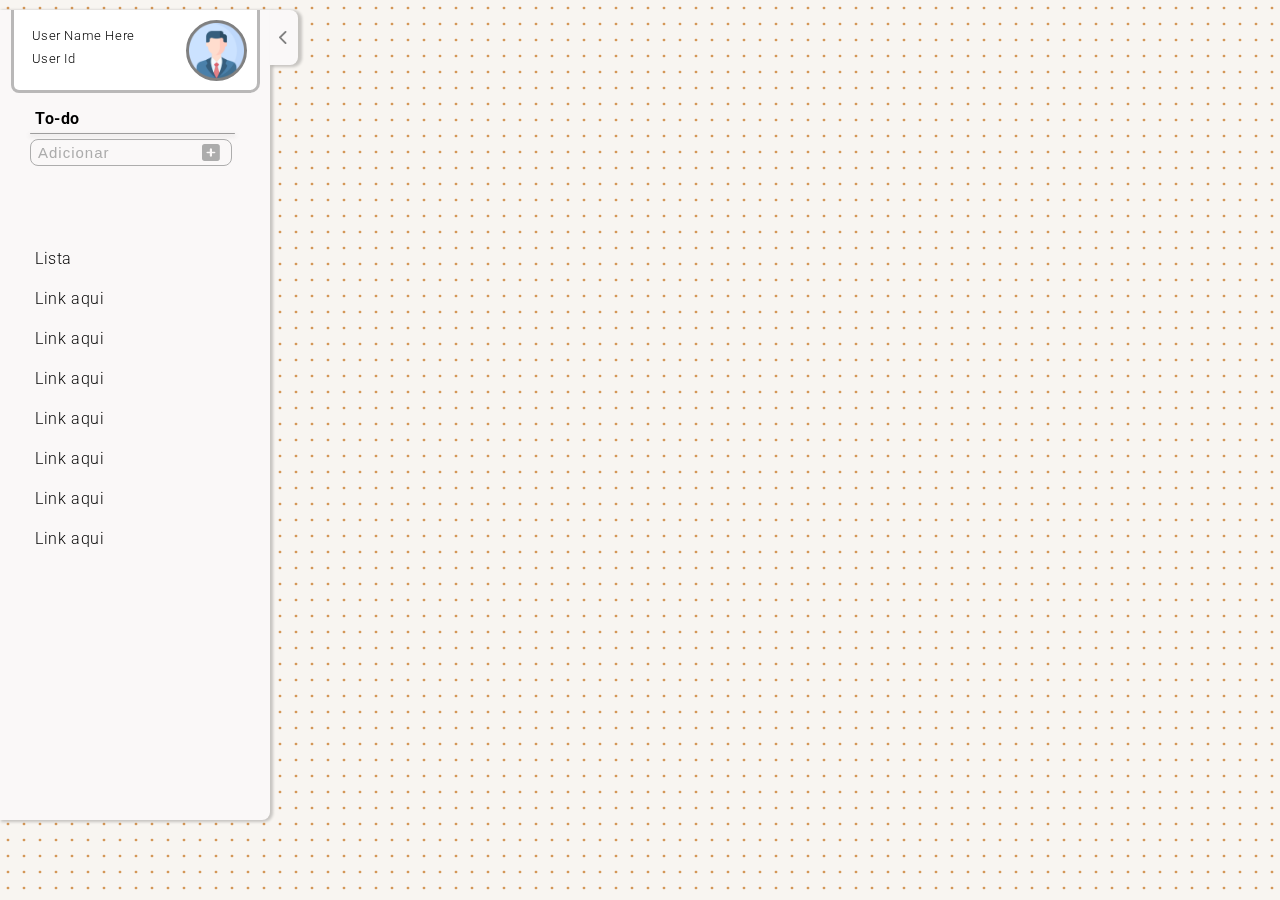
<file: View/index.html>
<!DOCTYPE html>
<html lang="en">
<head>
    <meta charset="UTF-8">
    <meta name="viewport" content="initial-scale=1.0">
    <meta name="viewport" content="initial-scale=1.0">
    <title>OrganizeIt</title>
    <link rel="icon" href="../img/LogoProvisoria.png" type="image/x-icon">
    <link href="../styles/style.css" rel="stylesheet" type="text/css"> 
    <link rel="preconnect" href="https://fonts.googleapis.com">
    <link rel="preconnect" href="https://fonts.gstatic.com" crossorigin>
    <link href="https://fonts.googleapis.com/css2?family=Roboto:ital,wght@0,100;0,300;0,400;0,500;0,700;0,900;1,100;1,300;1,400;1,500;1,700;1,900&display=swap" rel="stylesheet">
    <link href="https://cdnjs.cloudflare.com/ajax/libs/font-awesome/6.0.0-beta3/css/all.min.css" rel="stylesheet">
    <script src="../scripts/Script.js"></script>

</head>
<body>

    <div id="Background-Container">           
    </div>

        <nav id="Nav-Bar-Esquerda">

            <div id="Open-Close">
                <i   id="open"   class="fas fa-chevron-right hidden" onclick="openCloseMenu()"></i>
                <i   id="close" class="fas fa-chevron-left" onclick="openCloseMenu()"></i>
            </div>
            <section  id="perfil">
                <figure>
                    <img src="../Img/profile.png">
                </figure>
                <div id="dados-User">
                    <p id="user-name">User Name Here</p>
                    <p id="user-id">User Id</p>
                </div>
            </section >
            <ul id="contents" >
            <li>
                <div class="Titulo">
                     <h4>To-do</h4> 
                    <div class="divider"></div>
                  </div>
                
                  <section id="add-toDo" onclick="insertNewTodo()">                    
                    <input type="text" id="input-ToDo" placeholder="Adicionar" disabled="disabled">
                    <i id="plus-check" class="fas fa-plus-square"></i>
                </section>

                <div id="lista-Elementos-ToDo">

                </div>
            </li>
                <li style="margin-top: 100px;">Lista</li>                          
           
                <li>Link aqui</li>
                <li>Link aqui</li>
                <li>Link aqui</li>
                <li>Link aqui</li>
                <li>Link aqui</li>
                <li>Link aqui</li>
                <li>Link aqui</li>
            </ul>
            
        </nav>
    
</body>
</html>
</file>
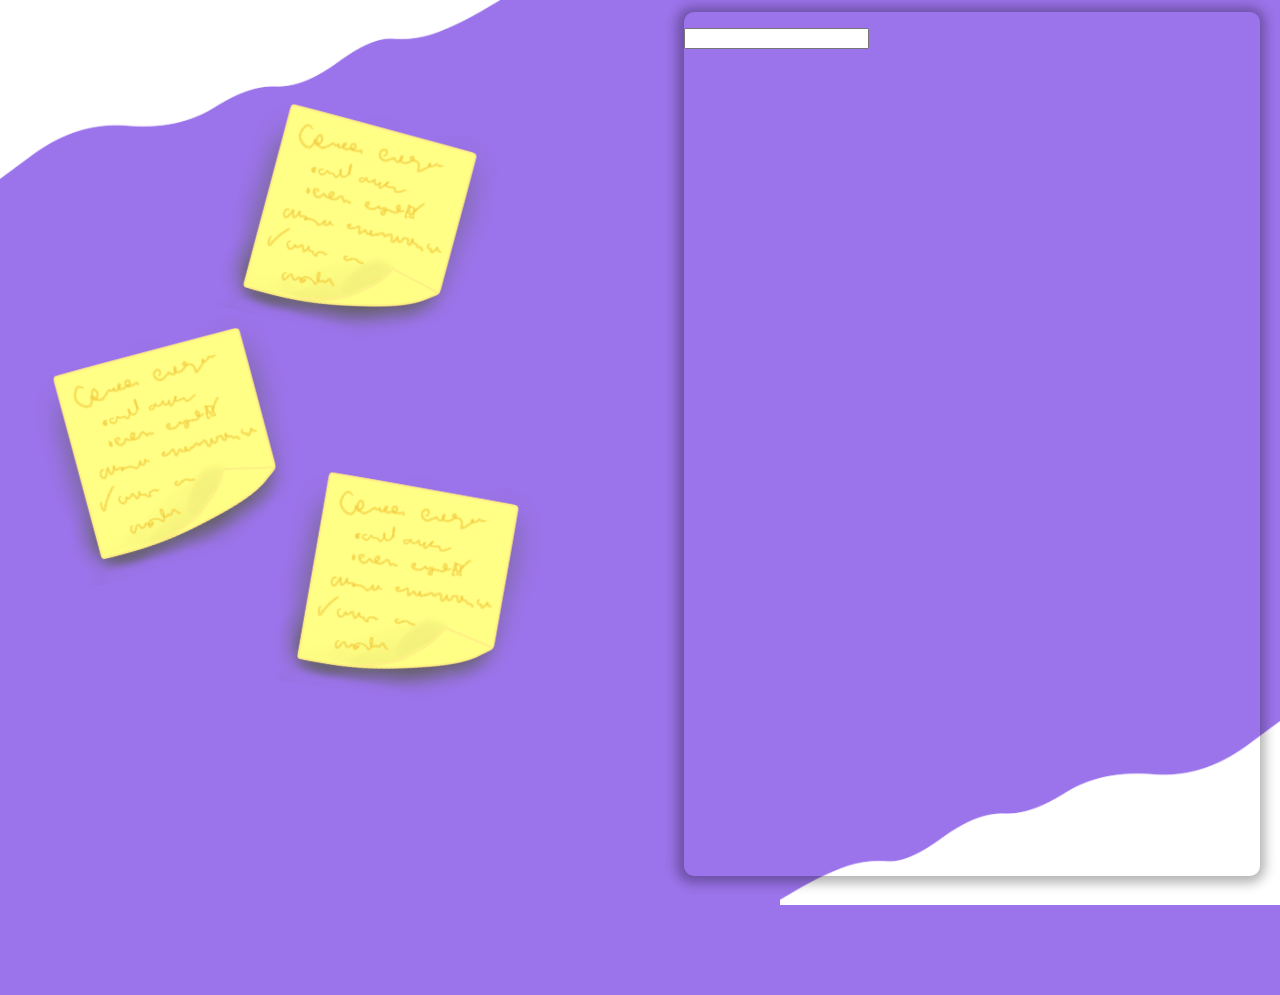
<file: View/login.html>
<!DOCTYPE html>
<html lang="en">
<head>
    <meta charset="UTF-8">
    <meta name="viewport" content="width= , initial-scale=1.0">
    <title>Document</title>
    <link href="../styles/login.css" rel="stylesheet" type="text/css"> 
    <script src="../scripts/Script.js"></script>
</head>
<body>   
       <div id="wave-top"></div>
        <section id="postits">
           <div id="postit-1"></div>
           <div id="postit-2"></div>
           <div id="postit-3"></div>
         </section>

         <div id="Container-Login">
            <figure id="logo">
            </figure>
            <div id="form-login">
                <form method="post">
                    <div>
                        <label></label>
                        <input type="text">

                    </div>
                </form>

            </div>

         </div>
        <div id="wave-bottom"></div>
</body>
</html>
</file>
<file: styles/style.css>
body{
    padding: 0;
    margin: 0;
    font-family: "Roboto", sans-serif;
    font-weight: 300;  
    
}
#Background-Container{
    background-image: url(../Img/dot.png);
    background-color: rgb(248, 245, 241);
    height: 100vh;
    width: 100vw;
}

.hidden {
    visibility: hidden;
}

#Nav-Bar-Esquerda{
   padding: 0;
   position: fixed;
   height: 90vh;
   background-color: rgb(250, 248, 248);
   width: 270px;
   box-shadow: 2px 1px 3px 1px rgba(0,0,0,0.2);
   /* border-top-right-radius: 8px; */
   border-bottom-right-radius: 8px;   
   transition: all 500ms cubic-bezier(.23, 1, 0.32, 1);
   top:10px;
}

#Nav-Bar-Esquerda ul{    
    padding: 0;    
    list-style: none;   
    position: relative;  
    transition-delay: 10ms;
    transition: all 100ms linear;
}

#Nav-Bar-Esquerda ul li{
    align-items: center;
    text-indent: 35px;      
    margin:0 auto;      
    letter-spacing: 0.6px;
    height: 40px;
}

#Nav-Bar-Esquerda #perfil{
    margin: 0 auto;
    width: 90%;
    height: 80px;
    background-color: rgb(255, 255, 255);
    border-bottom-left-radius: 8px;    
    border-bottom-right-radius: 10px;
    border: 3px solid rgb(185, 184, 184); 
    border-top: none;
}

#Nav-Bar-Esquerda #perfil figure{
    float:right;
   border-radius: 100%;
   height: 55px;
   width: 55px;
   border:3px solid gray;
   margin: 10px;
   background-color: gray;
}

#Nav-Bar-Esquerda #perfil figure img{
    height: 55px;
    width: 55px;
}

#Nav-Bar-Esquerda #perfil #dados-User{
    position: absolute;
    padding: 0;
    margin:10px;    
    font-size: 13px;  
    letter-spacing: 0.6px;   
 }

#Nav-Bar-Esquerda #perfil #dados-User p{
   padding: 0;
   margin: 8px;
   font-size: 13px;  
   letter-spacing: 0.6px;   
}

#Nav-Bar-Esquerda #Open-Close{ 
    position:absolute;  
    height: 55px;
    width: 28px;
    background-color:  rgb(250, 248, 248);   
    margin-left: 270px;  
    box-shadow: 3px 1px 3px 1px rgba(0,0,0,0.2);
    border-bottom-right-radius: 8px;
    border-top-right-radius: 8px;
    align-items: center;
    display:flex;
    transition: all 500ms cubic-bezier(.23, 1, 0.32, 1);

    
 }

 #Nav-Bar-Esquerda #Open-Close i{ 
    font-size: 15px;
    margin:0 auto;
    color:gray;
    position: absolute;
    margin-left:9px;
 }

 #Nav-Bar-Esquerda ul li .Titulo h4{
   margin: 0;
}

#Nav-Bar-Esquerda ul li .Titulo .divider{
    margin-top:5px;
    width: 205px;
    height: 1px;
    background: rgb(158, 157, 157);
    margin-left:30px;
    box-shadow: 0px 2px 4px 1px rgba(88, 88, 88, 0.1);
    border-radius:10px;
}

#Nav-Bar-Esquerda ul li #add-toDo {
    margin-left:30px; 
    color:rgb(172, 172, 172);
    margin-top:5px;
    width: 200px;
    cursor:pointer;  
    border:1px solid rgb(173, 173, 173);
    height: 25px;
    border-radius:8px;

}

#Nav-Bar-Esquerda ul li #add-toDo i{
    color:rgb(172, 172, 172);
    float: right;
    font-size: 20px;
    margin-right: 10px; 
    margin-top:3px;
}

#Nav-Bar-Esquerda ul li #add-toDo #input-ToDo{
    background:none;
    border:none;
    position: absolute;
    height: 23px;
    font-size: 15px;
    letter-spacing: 1px;
    color:rgb(102, 101, 101);
    width: 135px;
    display: flex;
    margin-left:5px;
}

#Nav-Bar-Esquerda ul li #add-toDo .fa-plus-square,
#Nav-Bar-Esquerda ul li #add-toDo #input-ToDo {
    pointer-events: none; 
}

#Nav-Bar-Esquerda ul li #add-toDo #input-ToDo::placeholder{ 
    color:rgb(172, 172, 172);
}

#Nav-Bar-Esquerda ul li #lista-Elementos-ToDo{
    max-height: 80px;
    overflow-y: auto;
}

#Nav-Bar-Esquerda ul li #lista-Elementos-ToDo .DivTodo label{
  font-size:13px;
  color: #2e2e2e;
}


.Modal-Container{
    background-color: rgb(0,0,0,0.3);
    height: 100vh;
    width: 100vw;
    align-items: center;
    justify-content: center;
    display: flex;
    z-index: 20;
    position: fixed;
}

.Modal-Body{  
    background: white;
    height: 400px;
    width: 500px;
    border-radius:10px;
    margin:0 auto;
    display: flex;
    box-shadow: 1px 4px 6px 2px rgb(0,0,0,0.2);
  
}

.Modal-title{
    font-size: 20px;
    font-weight: 500;    
    padding: 20px;
}

input:focus {
    border: none;
    outline: none;
}

.divFocus{
    border: 1px solid black !important;
    outline: none;
}
</file>
<file: styles/login.css>
body{
    overflow: hidden;
    margin: 0;
    padding: 0;
    background-color:#9B73EA;
    height: 100vh;
    width: 100vw;
}
#wave-top{
    position: absolute;
    left: 0;
    margin: 0;
    top:-5px;
    background-image: url('/Img/wave3.png');
    background-size: 500px 230px;
    background-repeat: no-repeat;
    width: 550px;
    height: 230px;
}

#wave-bottom{
    position: absolute;
    right: 0;
    margin: 0;
    bottom:-5px;
    background-image: url('/Img/wave3.png');
    background-size: 500px 230px;
    background-repeat: no-repeat;
    width: 550px;
    height: 230px;
    transform: rotate(-180deg);
}

#postits{
    margin-top: 95px;
    margin-left:25px;
}

#postit-1{
    height: 300px;
    width: 300px;
    background-image: url('/Img/postit1-2.png');
    background-repeat: no-repeat;
    background-size: 250px 250px;
    margin-left: 205px;
    transform: rotate(15deg)
}
#postit-2{
    height: 300px;
    width: 300px;
    background-image: url('/Img/postit1-2.png');
    background-repeat: no-repeat;
    background-size: 250px 250px;
    margin-left: 25px;
    transform: rotate(-15deg);
    margin-top: -90px;

}
#postit-3{
    height: 300px;
    width: 300px;
    background-image: url('/Img/postit1-2.png');
    background-repeat: no-repeat;
    background-size: 250px 250px;
    margin-left: 255px;
    transform: rotate(10deg);
    margin-top: -150px;
}

#Container-Login{
    height: 96vh;
    width: 45vw; 
    right: 20px;
    top:12px;
    margin: 0;
    position:absolute;
    z-index: 1;
    border-radius: 10px;
    box-shadow: -1px 1px 12px 6px rgba(0, 0, 0, 0.3);
}
</file>
